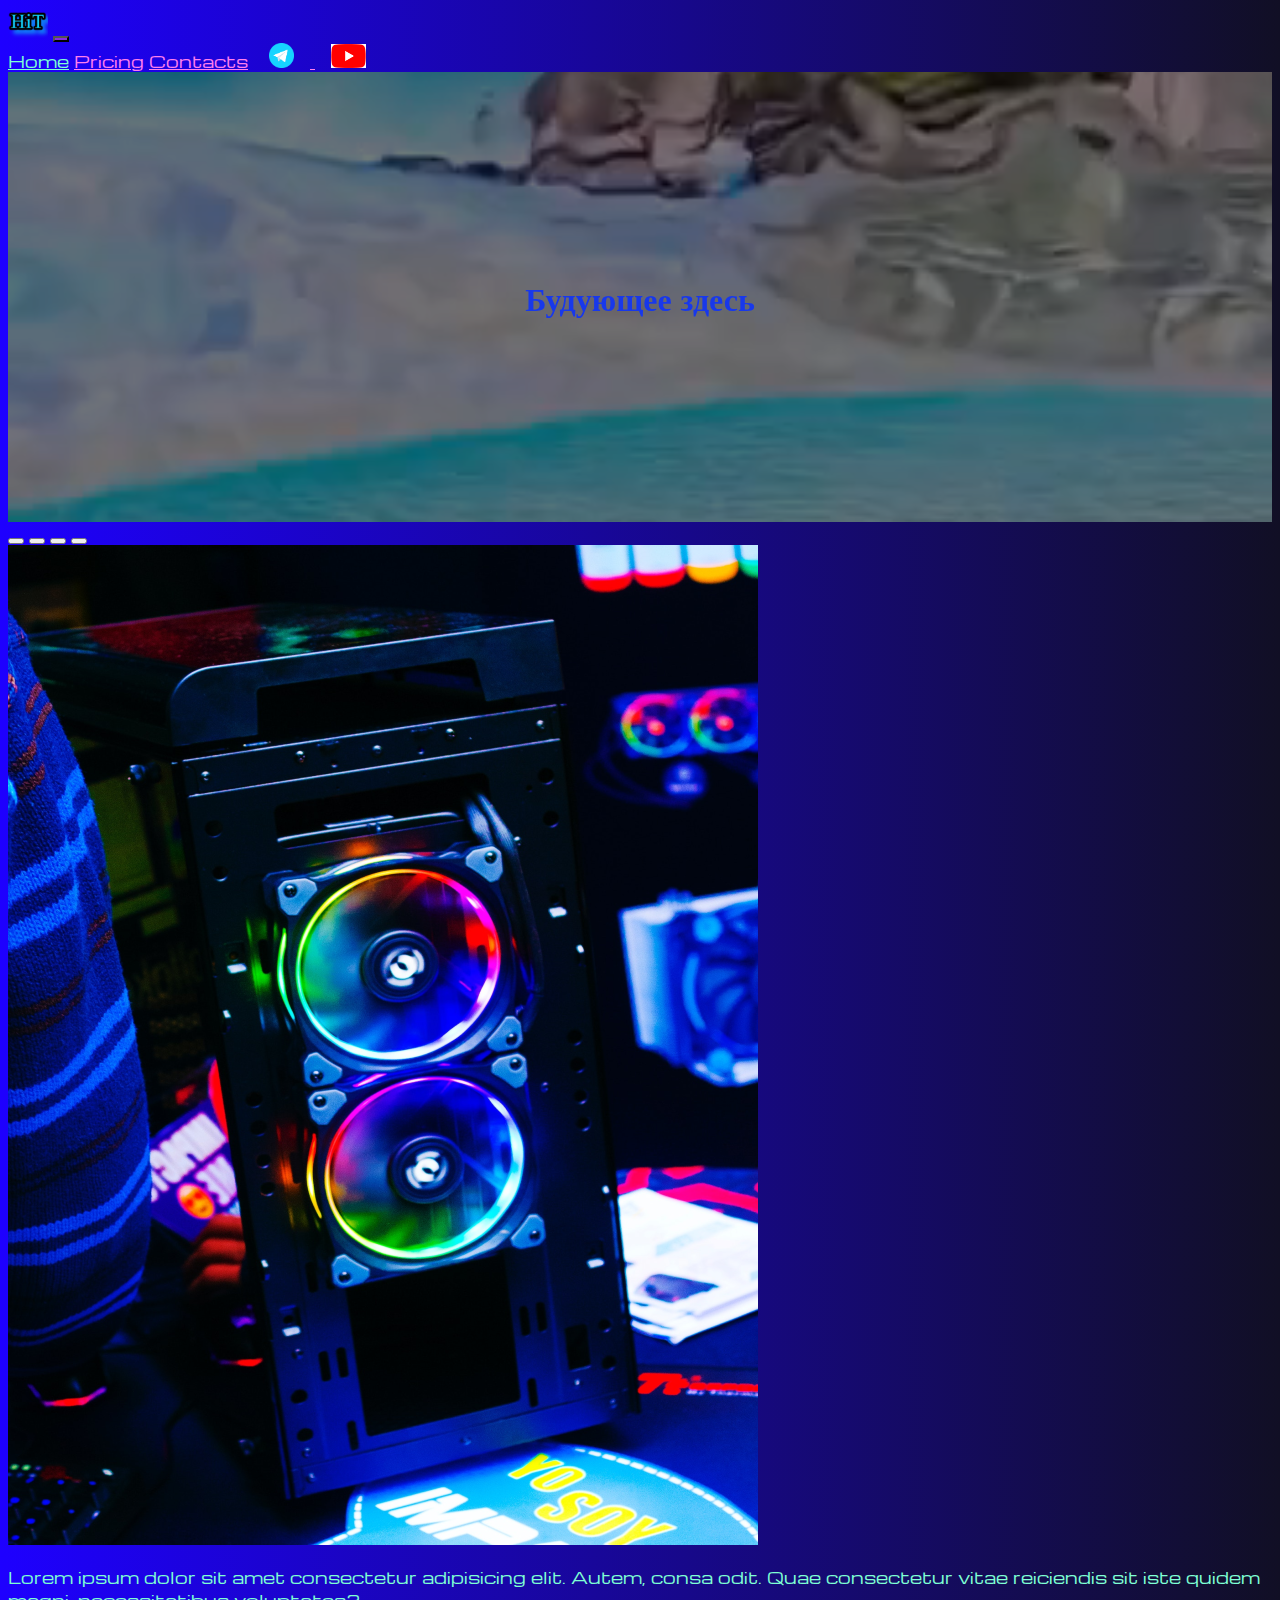
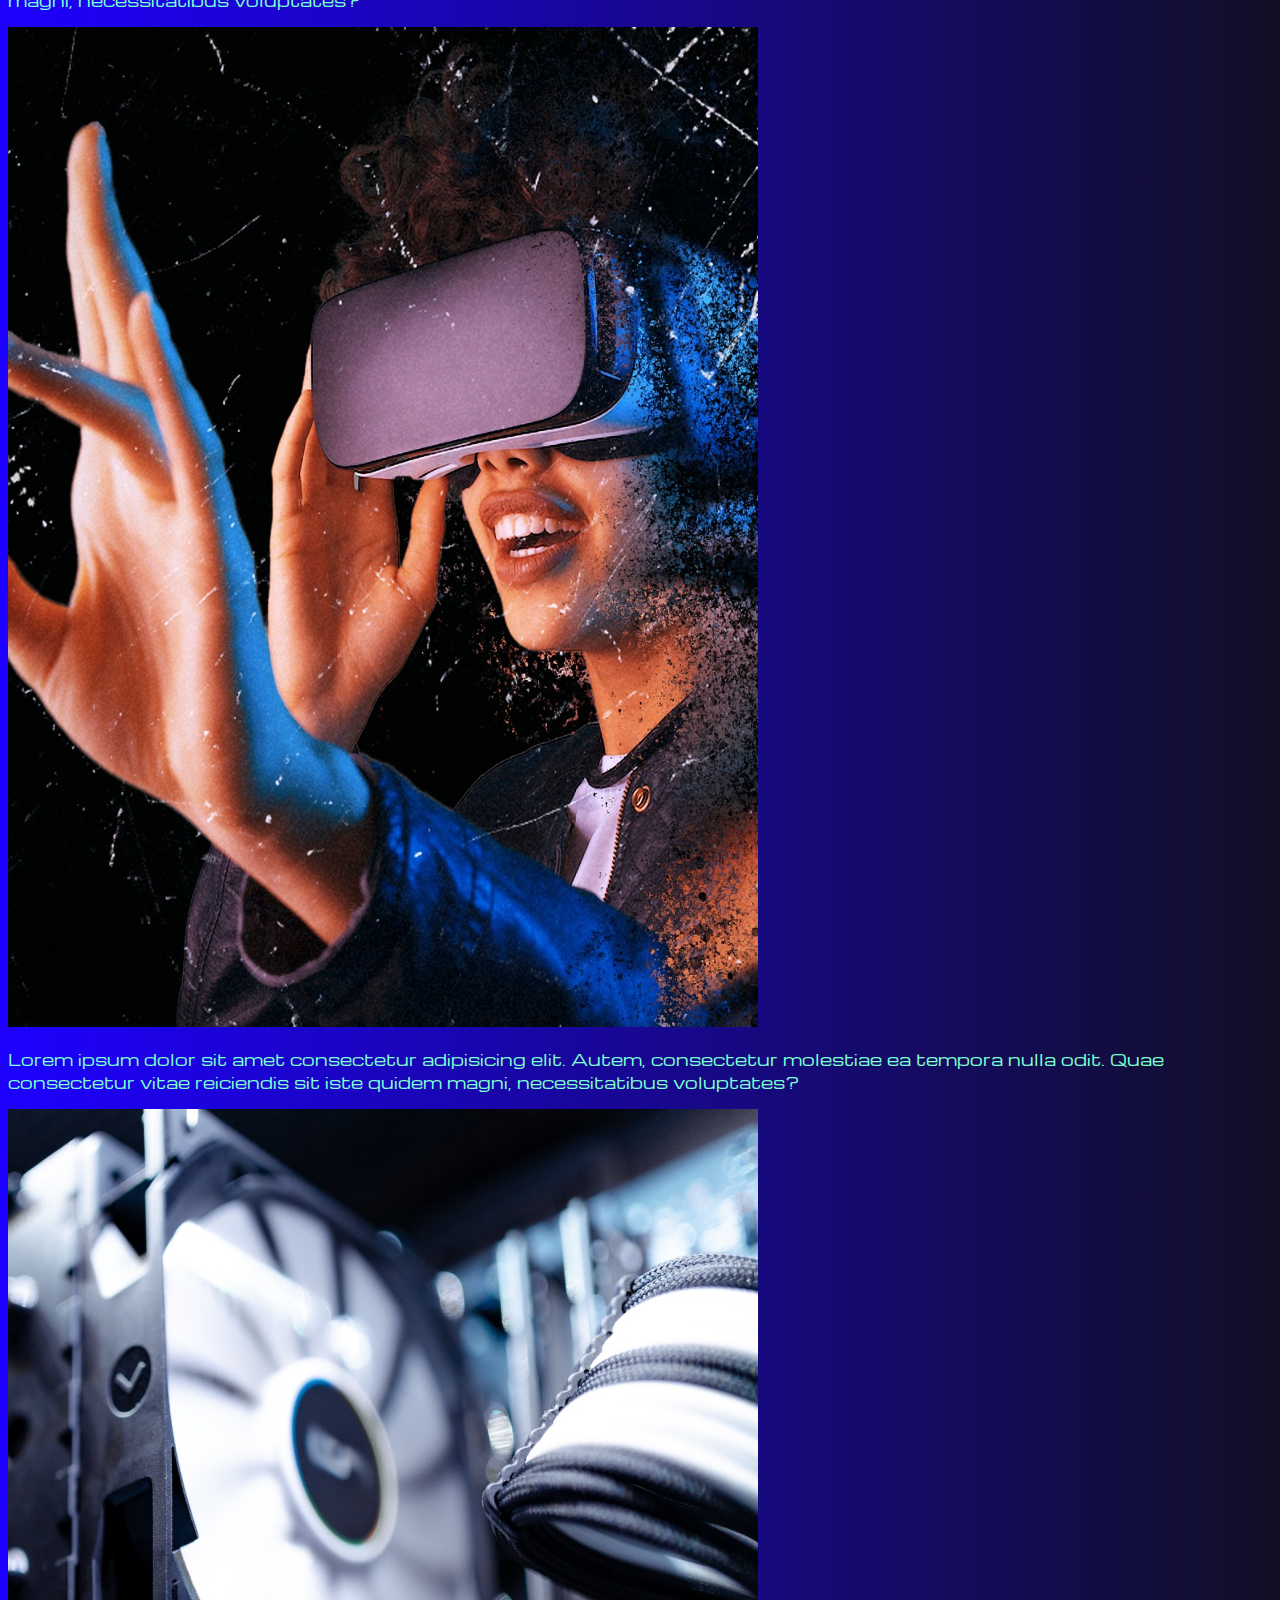
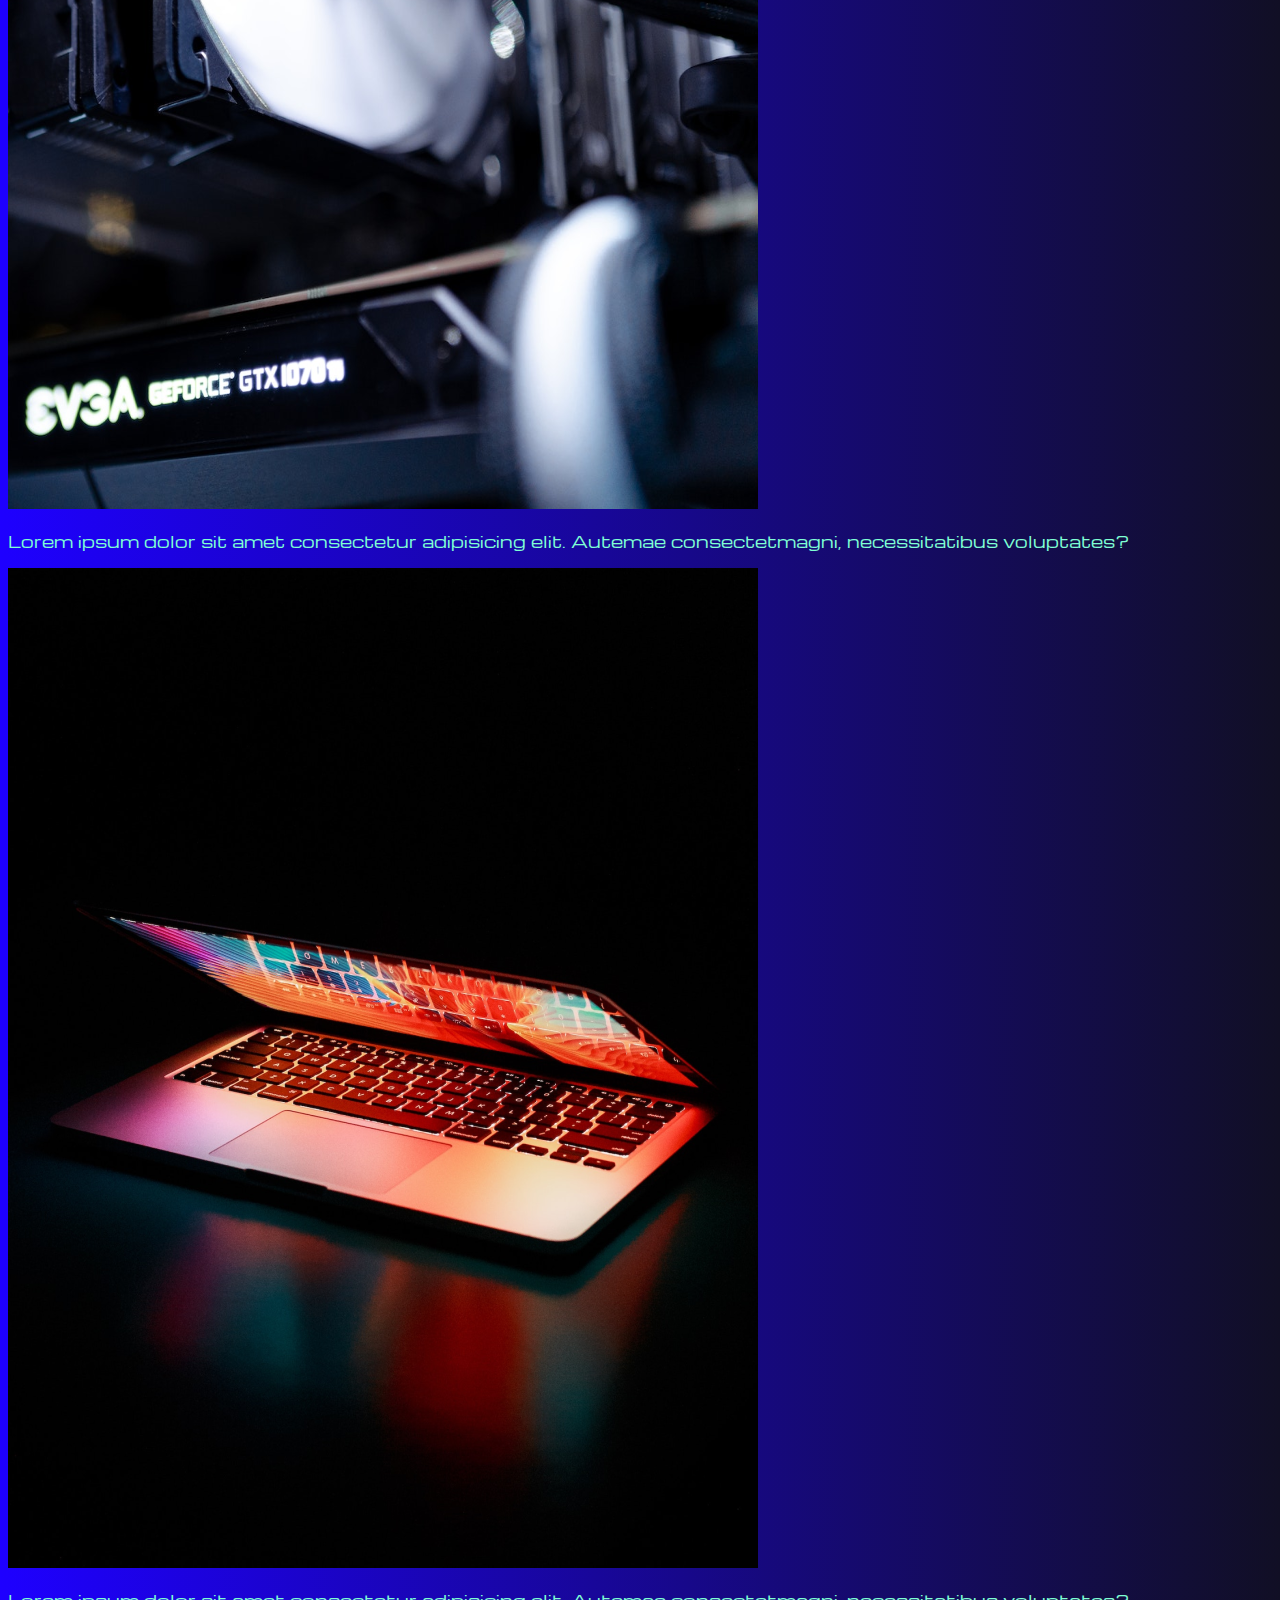
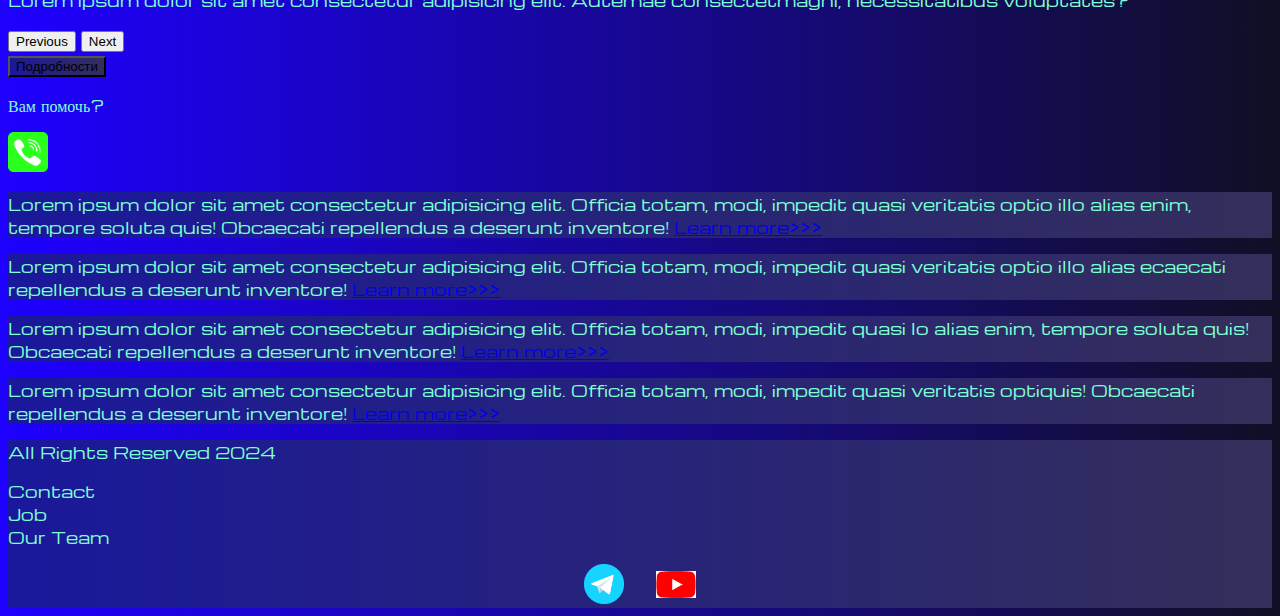
<file: index.html>
<!DOCTYPE html>
<html lang="en">

<head>
    <meta charset="UTF-8">
    <meta name="viewport" content="width=device-width, initial-scale=1.0">
    <link href="https://cdn.jsdelivr.net/npm/bootstrap@5.0.2/dist/css/bootstrap.min.css" rel="stylesheet"
        integrity="sha384-EVSTQN3/azprG1Anm3QDgpJLIm9Nao0Yz1ztcQTwFspd3yD65VohhpuuCOmLASjC" crossorigin="anonymous">
    <link rel="apple-touch-icon" sizes="180x180" href="source/favicon/apple-touch-icon.png">
    <link rel="icon" type="image/png" sizes="32x32" href="source/favicon/favicon-32x32.png">
    <link rel="icon" type="image/png" sizes="16x16" href="source/favicon/favicon-16x16.png">
    <link rel="manifest" href="source/favicon/site.webmanifest">
    <link rel="stylesheet" href="source/styles/mycss.css">
    <link rel="stylesheet" href="source/styles/bgvideo.css">

    <title>Hit</title>
</head>

<body>
    <header>
        <nav class="navbar navbar-expand-lg navbar-dark bg-dark">
            <div class="container-fluid">
                <a class="navbar-brand" href="/"><img src="source/files/logo.png" alt=""></a>
                <button class="navbar-toggler" type="button" data-bs-toggle="collapse"
                    data-bs-target="#navbarNavAltMarkup" aria-controls="navbarNavAltMarkup" aria-expanded="false"
                    aria-label="Toggle navigation">
                    <span class="navbar-toggler-icon"></span>
                </button>
                <div class="collapse navbar-collapse" id="navbarNavAltMarkup">
                    <div class="navbar-nav">
                        <a class="nav-link active" aria-current="page" href="/">Home</a>
                        <a class="nav-link" href="pricing.html">Pricing</a>
                        <a class="nav-link" href="pricing.html">Contacts</a>
                        <a class="nav-link" href="pricing.html"> <img style="width: 25px; margin-inline: 1em;"
                                src="source/files/tg.png" alt=""> </a>
                        <a class="nav-link" href="pricing.html"> <img style="width: 35px; margin-inline: 1em;"
                                src="source/files/yt.png" alt=""> </a>
                    </div>
                </div>
            </div>
        </nav>
    </header>

    <section>
        <div class="bgvideo">
            <video src="source/files/sea.mp4" type="video/mp4" autoplay muted loop ></video>
            <div class="effect"></div>
            <div class="video-text">
                <h1>Будующее здесь</h1>
            </div>
        </div>
        <div class="container-fluid mt-4">
            <div class="row">
                <div class="col-lg-1 ">
                </div>
                <div class="col-lg-8 col-md-12">
                    <div class="row">
                        <!-- Карусель товаров -->
                        <div id="carouselExampleIndicators" class="carousel slide" data-bs-ride="carousel">
                            <div class="carousel-indicators">
                                <button type="button" data-bs-target="#carouselExampleIndicators" data-bs-slide-to="0"
                                    class="active" aria-current="true" aria-label="Slide 1"></button>
                                <button type="button" data-bs-target="#carouselExampleIndicators" data-bs-slide-to="1"
                                    aria-label="Slide 2"></button>
                                <button type="button" data-bs-target="#carouselExampleIndicators" data-bs-slide-to="2"
                                    aria-label="Slide 3"></button>
                                <button type="button" data-bs-target="#carouselExampleIndicators" data-bs-slide-to="3"
                                    aria-label="Slide 4"></button>
                            </div>
                            <div class="carousel-inner">
                                <div class="carousel-item active">
                                    <div class="d-block w-100">
                                        <div class="row">
                                            <div class="col-lg-6 col-md-6">
                                                <img src="source/images/gaming pc.png" class="w-100" alt="...">
                                            </div>
                                            <div class="col-lg-6 col-md-6 slide-text">
                                                <p>Lorem ipsum dolor sit amet consectetur adipisicing elit. Autem, consa
                                                    odit. Quae consectetur vitae reiciendis sit iste quidem magni,
                                                    necessitatibus voluptates?</p>
                                            </div>
                                        </div>
                                    </div>
                                </div>
                                <div class="carousel-item">
                                    <div class="d-block w-100">
                                        <div class="row">
                                            <div class="col-lg-6 col-md-6">
                                                <img src="source/images/vr.png" class="w-100" alt="...">
                                            </div>
                                            <div class="col-lg-6 col-md-6 slide-text">
                                                <p>Lorem ipsum dolor sit amet consectetur adipisicing elit. Autem,
                                                    consectetur molestiae ea tempora nulla odit. Quae consectetur vitae
                                                    reiciendis sit iste quidem magni, necessitatibus voluptates?</p>
                                            </div>
                                        </div>
                                    </div>
                                </div>
                                <div class="carousel-item">
                                    <div class="d-block w-100">
                                        <div class="row">
                                            <div class="col-lg-6 col-md-6">
                                                <img src="source/images/other.png" class="w-100" alt="...">
                                            </div>
                                            <div class="col-lg-6 col-md-6 slide-text">
                                                <p>Lorem ipsum dolor sit amet consectetur adipisicing elit. Autemae
                                                    consectetmagni, necessitatibus voluptates?</p>
                                            </div>
                                        </div>
                                    </div>
                                </div>
                                <div class="carousel-item">
                                    <div class="d-block w-100">
                                        <div class="row">
                                            <div class="col-lg-6 col-md-6">
                                                <img src="source/images/laptop.png" class="w-100" alt="...">
                                            </div>
                                            <div class="col-lg-6 col-md-6 slide-text">
                                                <p>Lorem ipsum dolor sit amet consectetur adipisicing elit. Autemae
                                                    consectetmagni, necessitatibus voluptates?</p>
                                            </div>
                                        </div>
                                    </div>
                                </div>
                            </div>
                            <button class="carousel-control-prev" type="button"
                                data-bs-target="#carouselExampleIndicators" data-bs-slide="prev">
                                <span class="carousel-control-prev-icon" aria-hidden="true"></span>
                                <span class="visually-hidden">Previous</span>
                            </button>
                            <button class="carousel-control-next" type="button"
                                data-bs-target="#carouselExampleIndicators" data-bs-slide="next">
                                <span class="carousel-control-next-icon" aria-hidden="true"></span>
                                <span class="visually-hidden">Next</span>
                            </button>
                        </div>
                        <!-- Кнопка мигающая -->
                        <div class="col-lg-12 col-md-12 text-center mt-4">
                            <button type="button" class="btn btn-outline-primary btn-lg my-4">Подробности</button>
                        </div>
                        <!-- Предложение о помощи -->
                        <div class="col-lg-12 col-md-12 text-center mt-4">
                            <p>Вам помочь?</p>
                        </div>
                        <!-- Звонок-аннимация -->
                        <div class="col-lg-12 col-md-12 text-center">
                            <img class="call-anim" style="width: 40px;" src="source/files/phone.png" alt="...">
                        </div>


                    </div>

                </div>

                <div class="col-lg-3 col-md-12">
                    <div class="row px-2">
                        <div class="col-lg-12 sidebar my-4">
                            <p>Lorem ipsum dolor sit amet consectetur adipisicing elit. Officia totam, modi, impedit
                                quasi veritatis optio illo alias enim, tempore soluta quis! Obcaecati repellendus a
                                deserunt inventore! <a href="#">Learn more>>></a> </p>
                        </div>
                        <div class="col-lg-12 sidebar my-4">
                            <p>Lorem ipsum dolor sit amet consectetur adipisicing elit. Officia totam, modi, impedit
                                quasi veritatis optio illo alias ecaecati repellendus a
                                deserunt inventore! <a href="#">Learn more>>></a> </p>
                        </div>
                        <div class="col-lg-12 sidebar my-4">
                            <p>Lorem ipsum dolor sit amet consectetur adipisicing elit. Officia totam, modi, impedit
                                quasi lo alias enim, tempore soluta quis! Obcaecati repellendus a
                                deserunt inventore! <a href="#">Learn more>>></a> </p>
                        </div>
                        <div class="col-lg-12 sidebar my-4">
                            <p>Lorem ipsum dolor sit amet consectetur adipisicing elit. Officia totam, modi, impedit
                                quasi veritatis optiquis! Obcaecati repellendus a
                                deserunt inventore! <a href="#">Learn more>>></a> </p>
                        </div>
                    </div>

                </div>

            </div>
        </div>
    </section>

    <footer class="mt-4">
        <div class="container-fluid">
            <div class="row">
                <div class="col-lg-4 col-md-12 footer-text text-center">
                    <p>All Rights Reserved 2024</p>
                </div>
                <div class="col-lg-4 col-md-12 footer-text text-center">
                    <p>Contact<br>Job<br>Our Team</p>
                </div>
                <div class="col-lg-4 col-md-12 media-links">
                    <a href="https://www.telegram.org/">
                        <img style="width: 40px; margin-inline: 1em;" src="source/files/tg.png" alt="...">
                    </a>
                    <a href="https://www.youtube.com/">
                        <img style="width: 40px; margin-inline: 1em;" src="source/files/yt.png" alt="...">
                    </a>
                </div>
            </div>
        </div>
    </footer>

    <script src="https://cdn.jsdelivr.net/npm/bootstrap@5.0.2/dist/js/bootstrap.bundle.min.js"
        integrity="sha384-MrcW6ZMFYlzcLA8Nl+NtUVF0sA7MsXsP1UyJoMp4YLEuNSfAP+JcXn/tWtIaxVXM"
        crossorigin="anonymous"></script>
</body>

</html>
</file>
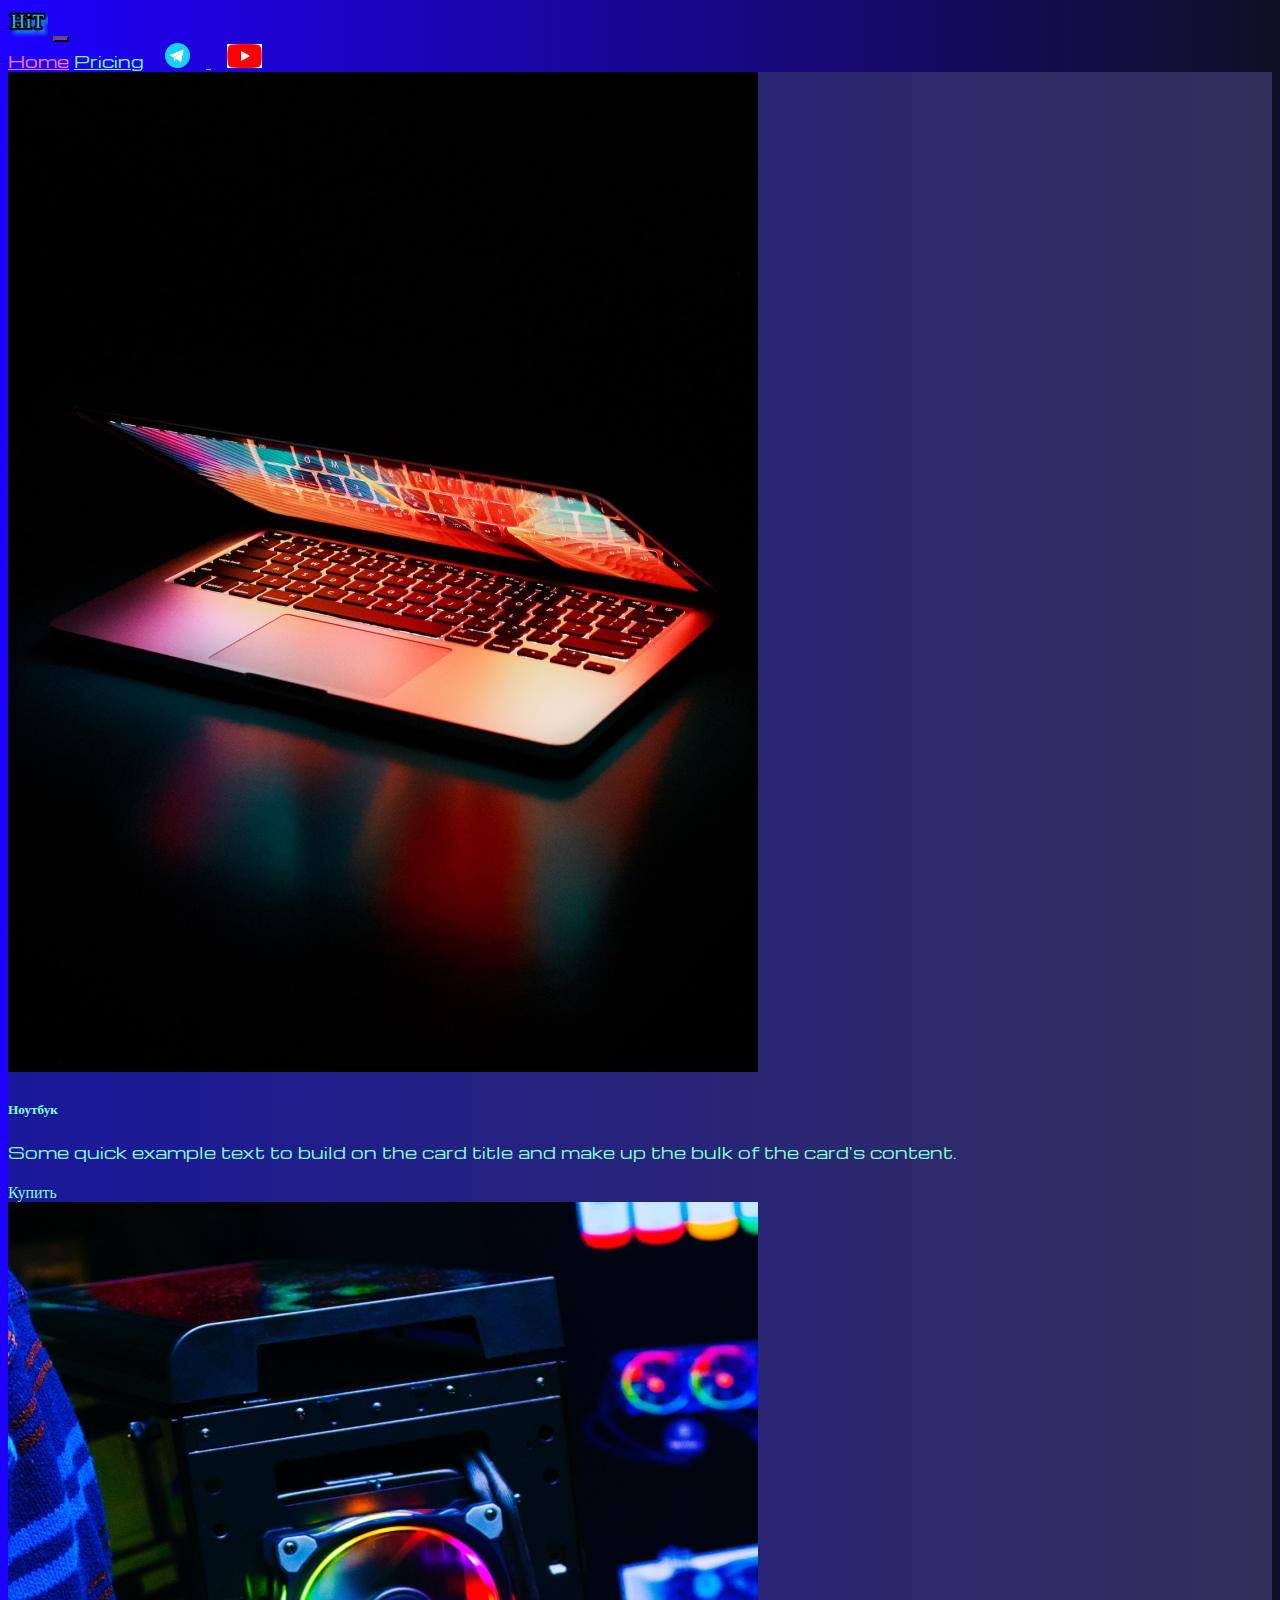
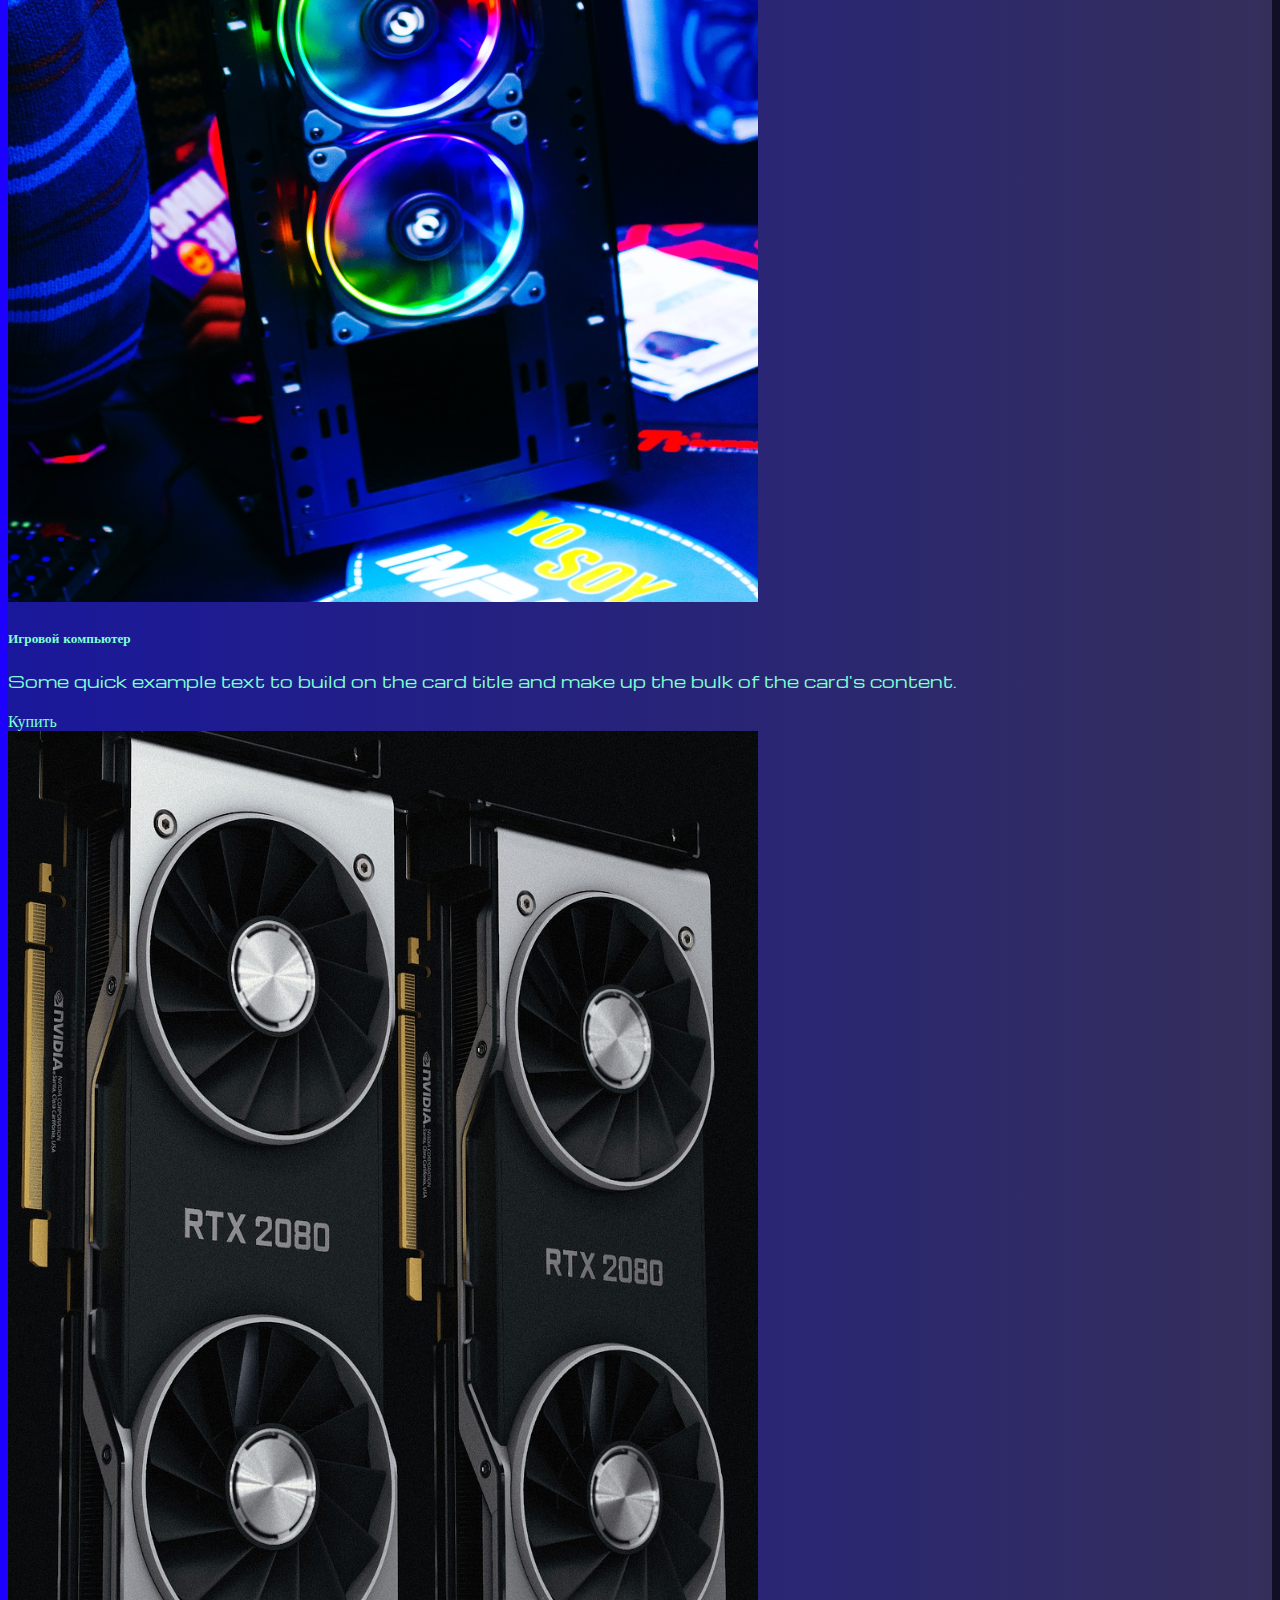
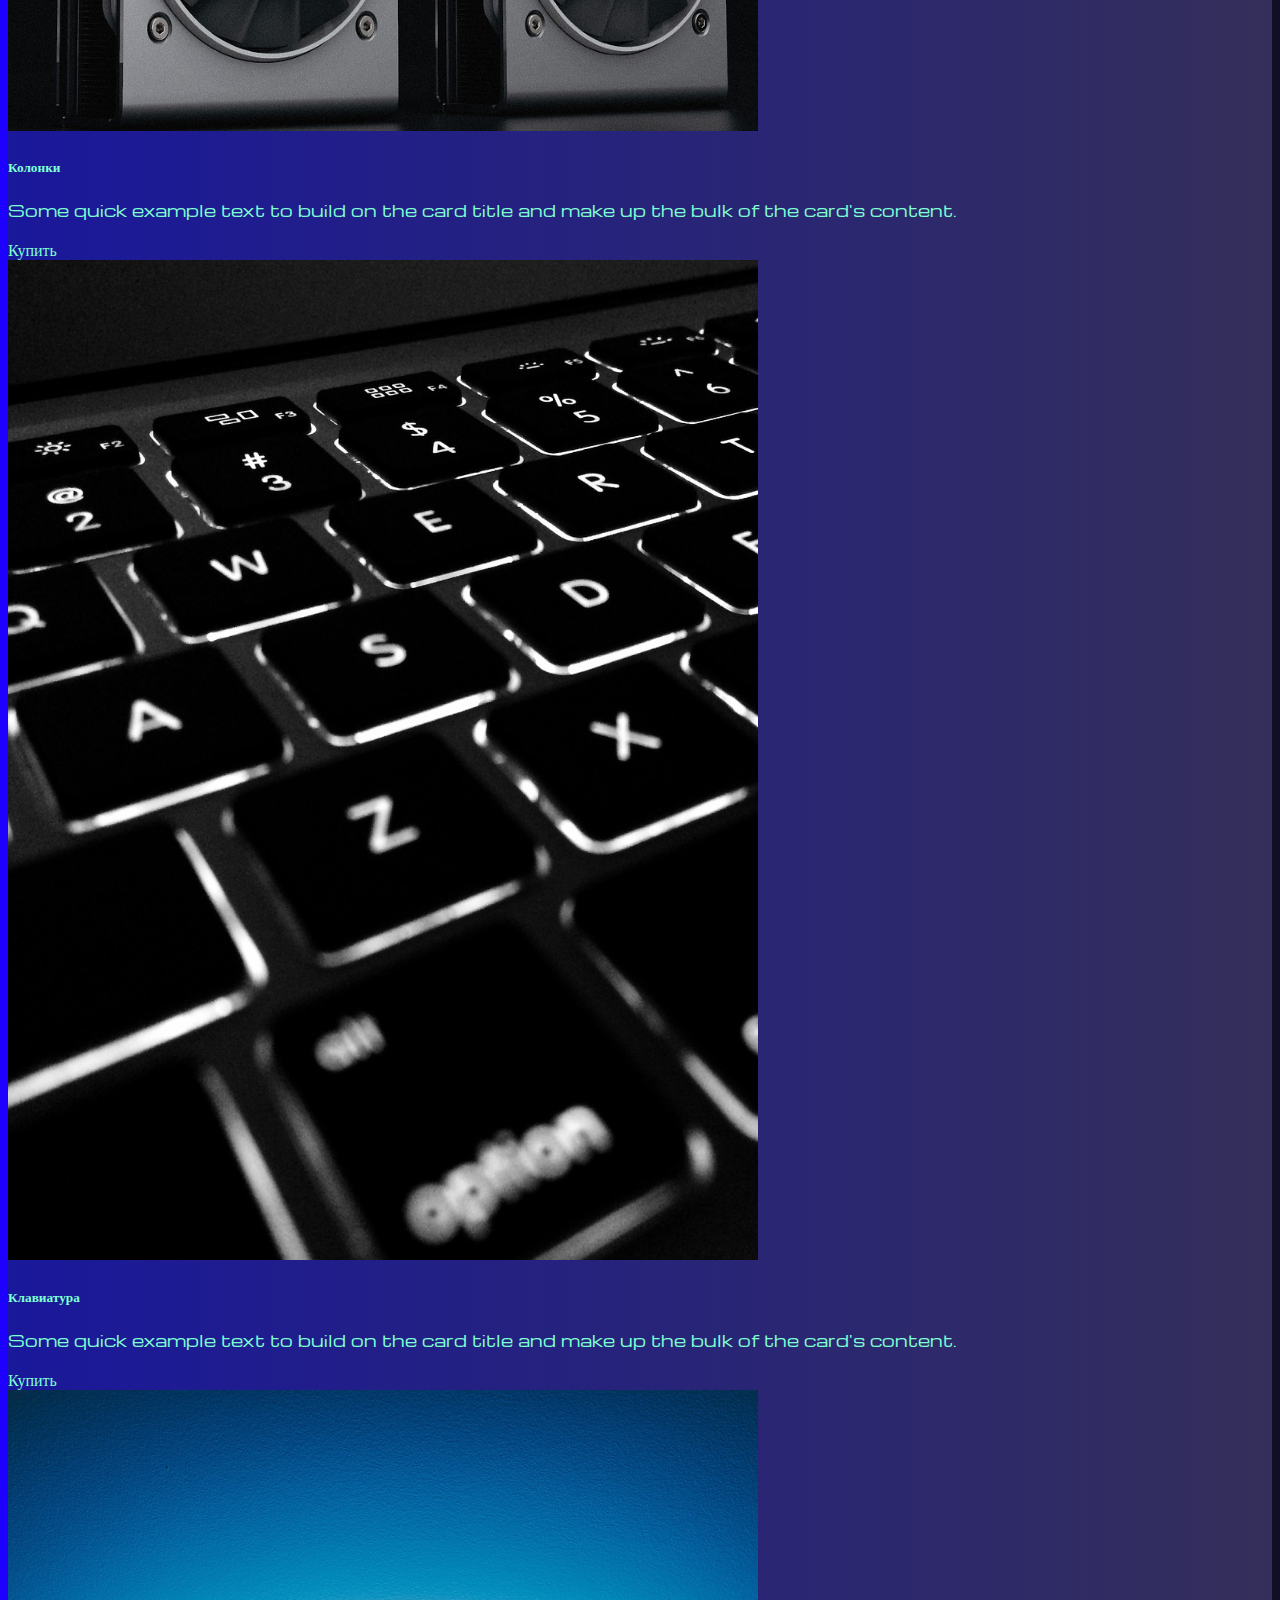
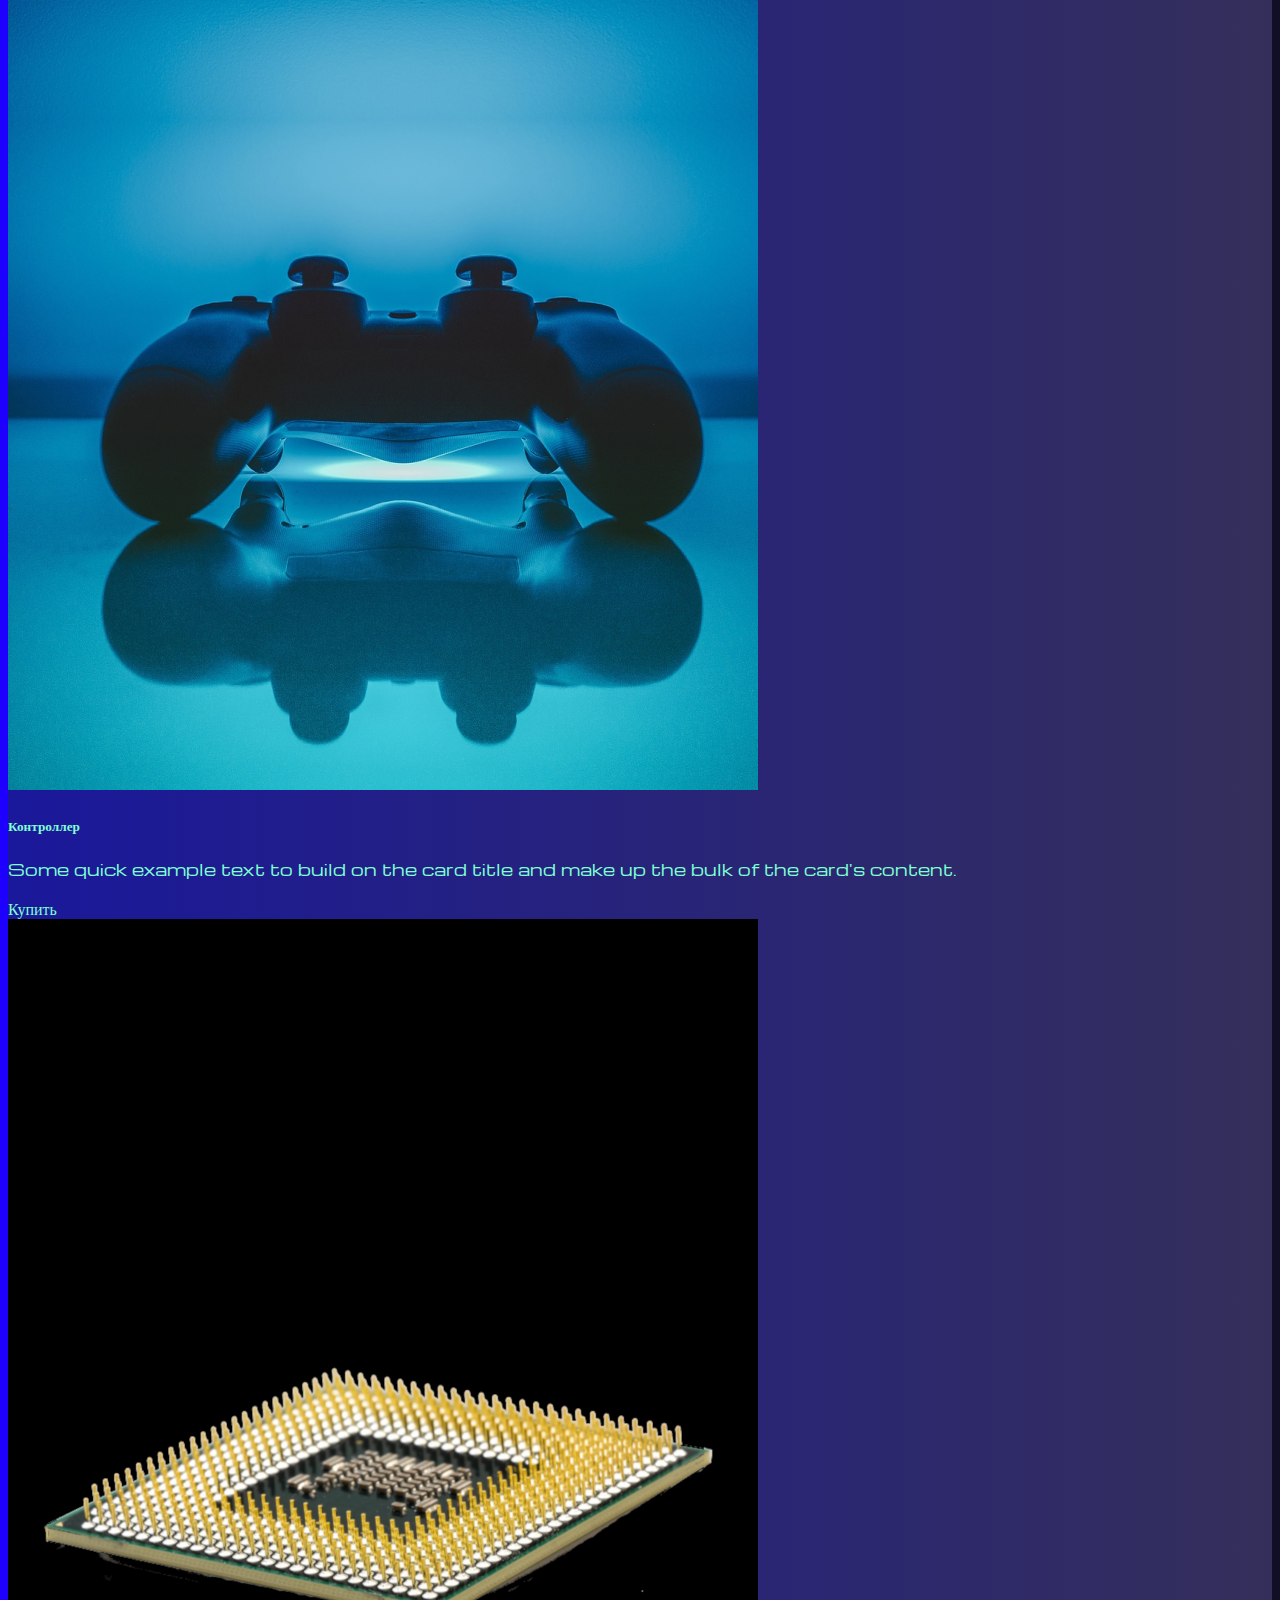
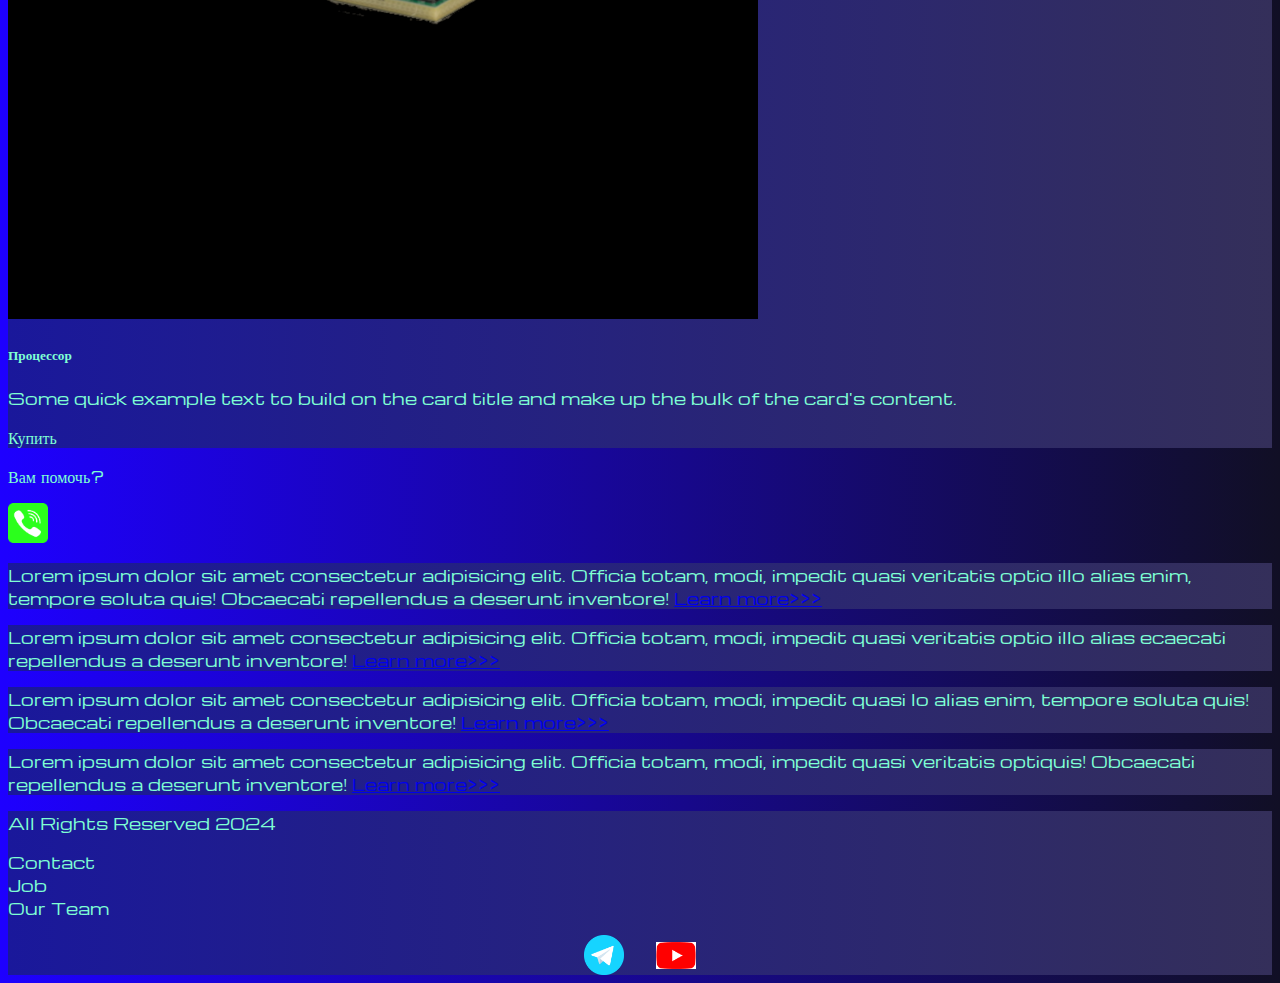
<file: pricing.html>
<!DOCTYPE html>
<html lang="en">

<head>
    <meta charset="UTF-8">
    <meta name="viewport" content="width=device-width, initial-scale=1.0">
    <link href="https://cdn.jsdelivr.net/npm/bootstrap@5.0.2/dist/css/bootstrap.min.css" rel="stylesheet"
        integrity="sha384-EVSTQN3/azprG1Anm3QDgpJLIm9Nao0Yz1ztcQTwFspd3yD65VohhpuuCOmLASjC" crossorigin="anonymous">
    <link rel="stylesheet" href="source/styles/mycss.css">
    <link rel="apple-touch-icon" sizes="180x180" href="source/favicon/apple-touch-icon.png">
    <link rel="icon" type="image/png" sizes="32x32" href="source/favicon/favicon-32x32.png">
    <link rel="icon" type="image/png" sizes="16x16" href="source/favicon/favicon-16x16.png">
    <link rel="manifest" href="source/favicon/site.webmanifest">
    <link rel="stylesheet" href="source/styles/mycss.css">
<title>Hit</title>
</head>

<body>
    <header>
        <nav class="navbar navbar-expand-lg navbar-dark bg-dark">
            <div class="container-fluid">
                <a class="navbar-brand" href="/"><img src="source/files/logo.png" alt=""></a>
                <button class="navbar-toggler" type="button" data-bs-toggle="collapse"
                    data-bs-target="#navbarNavAltMarkup" aria-controls="navbarNavAltMarkup" aria-expanded="false"
                    aria-label="Toggle navigation">
                    <span class="navbar-toggler-icon"></span>
                </button>
                <div class="collapse navbar-collapse" id="navbarNavAltMarkup">
                    <div class="navbar-nav">
                        <a class="nav-link " aria-current="page" href="/">Home</a>
                        <a class="nav-link active" href="pricing.html">Pricing</a>
                        <a class="nav-link" href="pricing.html"> <img style="width: 25px; margin-inline: 1em;"
                                src="source/files/tg.png" alt=""> </a>
                        <a class="nav-link" href="pricing.html"> <img style="width: 35px; margin-inline: 1em;"
                                src="source/files/yt.png" alt=""> </a>
                    </div>
                </div>
            </div>
        </nav>
    </header>

    <section>
        <div class="container-fluid mt-4">
            <div class="row">
                <div class="col-lg-1 ">

                </div>
                <div class="col-lg-8 col-md-12">
                    <div class="row">
                        <div class="col-lg-4 col-md-6 mt-4">
                            <div class="card">
                                <a href="#"><img src="source/images/laptop.png" class="card-img-top" alt="Ноутбук"></a>
                                <div class="card-body">
                                    <h5 class="card-title"><a href="#">Ноутбук</a></h5>
                                    <p class="card-text"><a href="#">
                                            Some quick example text to build on the card title and make up
                                            the bulk
                                            of the card's content.
                                        </a></p>
                                    <a href="#" class="btn btn-primary">Купить</a>
                                </div>
                            </div>
                        </div>
                        <div class="col-lg-4 col-md-6 mt-4">
                            <div class="card">
                                <img src="source/images/gaming pc.png" class="card-img-top" alt="Игровой компьютер">
                                <div class="card-body">
                                    <h5 class="card-title">Игровой компьютер</h5>
                                    <p class="card-text">Some quick example text to build on the card title and make up
                                        the bulk
                                        of the card's content.</p>
                                    <a href="#" class="btn btn-primary">Купить</a>
                                </div>
                            </div>
                        </div>
                        <div class="col-lg-4 col-md-6 mt-4">
                            <div class="card">
                                <img src="source/images/gpu.png" class="card-img-top" alt="Колонки">
                                <div class="card-body">
                                    <h5 class="card-title">Колонки</h5>
                                    <p class="card-text">Some quick example text to build on the card title and make up
                                        the bulk
                                        of the card's content.</p>
                                    <a href="#" class="btn btn-primary">Купить</a>
                                </div>
                            </div>
                        </div>
                    </div>
                    <div class="row">
                        <div class="col-lg-4 col-md-6 mt-4">
                            <div class="card">
                                <img src="source/images/acc.png" class="card-img-top" alt="Клавиатура">
                                <div class="card-body">
                                    <h5 class="card-title">Клавиатура</h5>
                                    <p class="card-text">Some quick example text to build on the card title and make up
                                        the bulk
                                        of the card's content.</p>
                                    <a href="#" class="btn btn-primary">Купить</a>
                                </div>
                            </div>
                        </div>
                        <div class="col-lg-4 col-md-6 mt-4">
                            <div class="card">
                                <img src="source/images/controller.png" class="card-img-top" alt="Контроллер">
                                <div class="card-body">
                                    <h5 class="card-title">Контроллер</h5>
                                    <p class="card-text">Some quick example text to build on the card title and make up
                                        the bulk
                                        of the card's content.</p>
                                    <a href="#" class="btn btn-primary">Купить</a>
                                </div>
                            </div>
                        </div>
                        <div class="col-lg-4 col-md-6 mt-4">
                            <div class="card">
                                <img src="source/images/cpu.png" class="card-img-top" alt="Процессор">
                                <div class="card-body">
                                    <h5 class="card-title">Процессор</h5>
                                    <p class="card-text">Some quick example text to build on the card title and make up
                                        the bulk
                                        of the card's content.</p>
                                    <a href="#" class="btn btn-primary">Купить</a>
                                </div>
                            </div>
                        </div>
                    </div>
                    <!-- Предложение о помощи -->
                    <div class="col-lg-12 col-md-12 text-center mt-4">
                        <p>Вам помочь?</p>
                    </div>
                    <!-- Звонок-аннимация -->
                    <div class="col-lg-12 col-md-12 text-center">
                        <img class="call-anim" style="width: 40px;" src="source/files/phone.png" alt="...">
                    </div>
                </div>

                <div class="col-lg-3 col-md-12">
                    <div class="row px-2">
                        <div class="col-lg-12 sidebar my-4">
                            <p>Lorem ipsum dolor sit amet consectetur adipisicing elit. Officia totam, modi, impedit
                                quasi veritatis optio illo alias enim, tempore soluta quis! Obcaecati repellendus a
                                deserunt inventore! <a href="#">Learn more>>></a> </p>
                        </div>
                        <div class="col-lg-12 sidebar my-4">
                            <p>Lorem ipsum dolor sit amet consectetur adipisicing elit. Officia totam, modi, impedit
                                quasi veritatis optio illo alias ecaecati repellendus a
                                deserunt inventore! <a href="#">Learn more>>></a> </p>
                        </div>
                        <div class="col-lg-12 sidebar my-4">
                            <p>Lorem ipsum dolor sit amet consectetur adipisicing elit. Officia totam, modi, impedit
                                quasi lo alias enim, tempore soluta quis! Obcaecati repellendus a
                                deserunt inventore! <a href="#">Learn more>>></a> </p>
                        </div>
                        <div class="col-lg-12 sidebar my-4">
                            <p>Lorem ipsum dolor sit amet consectetur adipisicing elit. Officia totam, modi, impedit
                                quasi veritatis optiquis! Obcaecati repellendus a
                                deserunt inventore! <a href="#">Learn more>>></a> </p>
                        </div>
                    </div>

                </div>

            </div>
        </div>
    </section>

    <footer class="mt-4">
        <div class="container-fluid">
            <div class="row">
                <div class="col-lg-4 col-md-12 footer-text text-center">
                    <p>All Rights Reserved 2024</p>
                </div>
                <div class="col-lg-4 col-md-12 footer-text text-center">
                    <p>Contact<br>Job<br>Our Team</p>
                </div>
                <div class="col-lg-4 col-md-12 media-links">
                    <img style="width: 40px; margin-inline: 1em;" src="source/files/tg.png" alt="...">
                    <img style="width: 40px; margin-inline: 1em;" src="source/files/yt.png" alt="...">
                </div>
            </div>
        </div>
    </footer>

    <script src="https://cdn.jsdelivr.net/npm/bootstrap@5.0.2/dist/js/bootstrap.bundle.min.js"
        integrity="sha384-MrcW6ZMFYlzcLA8Nl+NtUVF0sA7MsXsP1UyJoMp4YLEuNSfAP+JcXn/tWtIaxVXM"
        crossorigin="anonymous"></script>
</body>

</html>
</file>
<file: source/styles/mycss.css>
@import url('https://fonts.googleapis.com/css?family=Michroma&display=swap');

body {
    background: linear-gradient(90deg, #1e00ff 0%, #110f25 100%);
    font-family: Michroma, serif;
}
p {
    color: aquamarine;
}

.navbar-dark .navbar-nav .nav-link {
    color: rgb(255, 127, 238);
}
.navbar-dark .navbar-nav .nav-link.active {
    color: aquamarine;
}
.navbar-brand img {
    width: 40px;

}
.navbar-toggler {
    background-color: blueviolet;
}
.sidebar {
    color: aquamarine;
    background: linear-gradient(270deg, #342f5a 0%, #1a189b 100%);
}
.card {
    background: linear-gradient(270deg, #342f5a 0%, #1a189b 100%);
    color: aquamarine;
}
.card a{
    text-decoration: none;
    color: aquamarine;
}
.slide-text,
.footer-text {
    color: aquamarine;
    margin: auto auto;
}
/* Звонок-аннимация */
.call-anim {
    animation: call 4s ease 0s 1 normal forwards;
}
@keyframes call {
	0%,
	100% {
		transform: rotate(0deg);
		transform-origin: 50% 50%;
	}

	10% {
		transform: rotate(8deg);
	}

	20%,
	40%,
	60% {
		transform: rotate(-10deg);
	}

	30%,
	50%,
	70% {
		transform: rotate(10deg);
	}

	80% {
		transform: rotate(-8deg);
	}

	90% {
		transform: rotate(8deg);
	}
}

@media (max-width: 755px) {
    .carousel-indicators {
        display: none;
    }
}
footer,
.btn-outline-primary {
    background: linear-gradient(270deg, #342f5a 0%, #1a189b 100%);
}
.media-links {
    display: flex;
    justify-content: center;
    align-items: center;

}
</file>
<file: source/styles/bgvideo.css>
.bgvideo {
    height: 50vh;
    width: 100%;
    position: relative;
    display: flex;
    justify-content: center;
    align-items: center;
}
.bgvideo video {
    height: 50vh;
    width: 100%;
    position: absolute;
    top: 0;
    left: 0;
    object-fit: cover;
    z-index: 1;
}
.effect {
    height: 50vh;
    width: 100%;
    position: absolute;
    top: 0;
    left: 0;
    object-fit: cover;
    z-index: 2;
    background-color: rgba(0, 0, 0, 0.526);
}
.video-text {
    color: rgb(24, 56, 235);
    z-index: 2;
}
</file>
